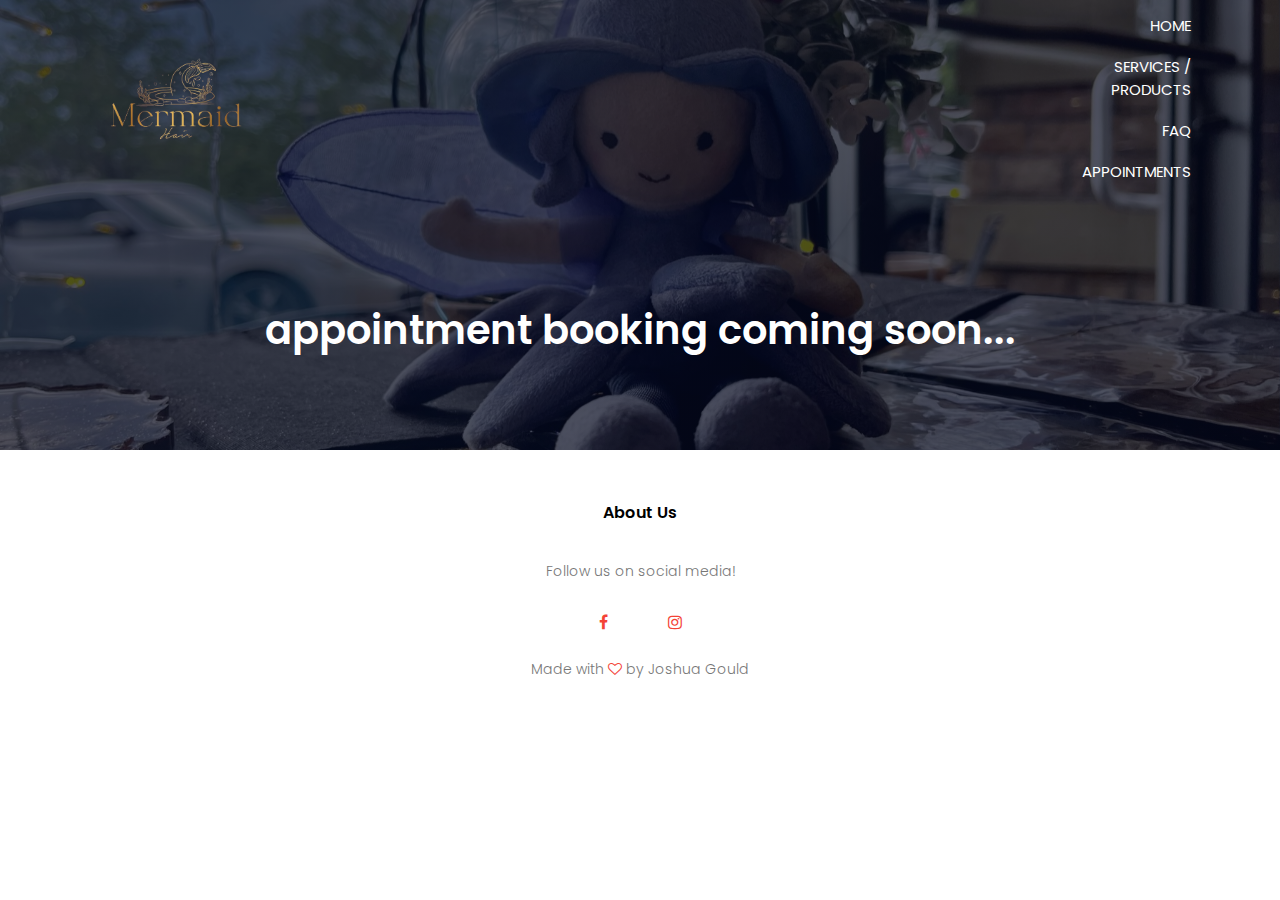
<file: appointments.html>
<html>
    <head>
        <meta name="viewport" content="with=device-width, initial-scale=1.0">
        <title>Mermaid Hair - Dive into the Enchantment</title>
        <link rel="stylesheet" href="style.css">
        <link rel="preconnect" href="https://fonts.googleapis.com">
<link rel="preconnect" href="https://fonts.gstatic.com" crossorigin>
<link href="https://fonts.googleapis.com/css2?family=Poppins:wght@200;300;400;600;700&display=swap" rel="stylesheet">
<link rel="stylesheet" href="https://cdnjs.cloudflare.com/ajax/libs/font-awesome/4.7.0/css/font-awesome.min.css">
    </head>
    <body>
        <section class="sub-header">
            <nav>
                <a href="index.html"><img src="images/logo.png"></a>
                <div class="nav-links" id="navLinks">
                    <i class="fa fa-xmark" onclick="hideMenu()"></i>
                    <ul>
                        <li><a href="index.html">HOME</a></li>
                        <li><a href="services.html">SERVICES / PRODUCTS</a></li>
                        <li><a href="faq.html">FAQ</a></li>
                        <li><a href="appointments.html">APPOINTMENTS</a></li>
                    </ul>
                </div>
                <i class="fa fa-bars" onclick="showMenu()"></i>
            </nav>
        <h1>appointment booking coming soon...</h1>   
        </section>

        <!-- footer -->
        <section class="footer">
            <h4>About Us</h4>
            <p>Follow us on social media!</p>
            <div class="icons">
                <i class="fa fa-facebook"></i>
                <i class="fa fa-x-twitter"></i>
                <i class="fa fa-instagram"></i>
            </div>
            <p>Made with <i class="fa fa-heart-o"></i> by Joshua Gould</p>
        </section>
        
        <!-- js for toggle menu -->    
        <script>
            var navLinks = document.getElementById("navLinks");
            function showMenu(){
                navLinks.style.right = "0"
            }
            function hideMenu(){
                navLinks.style.right = "-200px"
            }
        </script>
    </body>
</html>
</file>
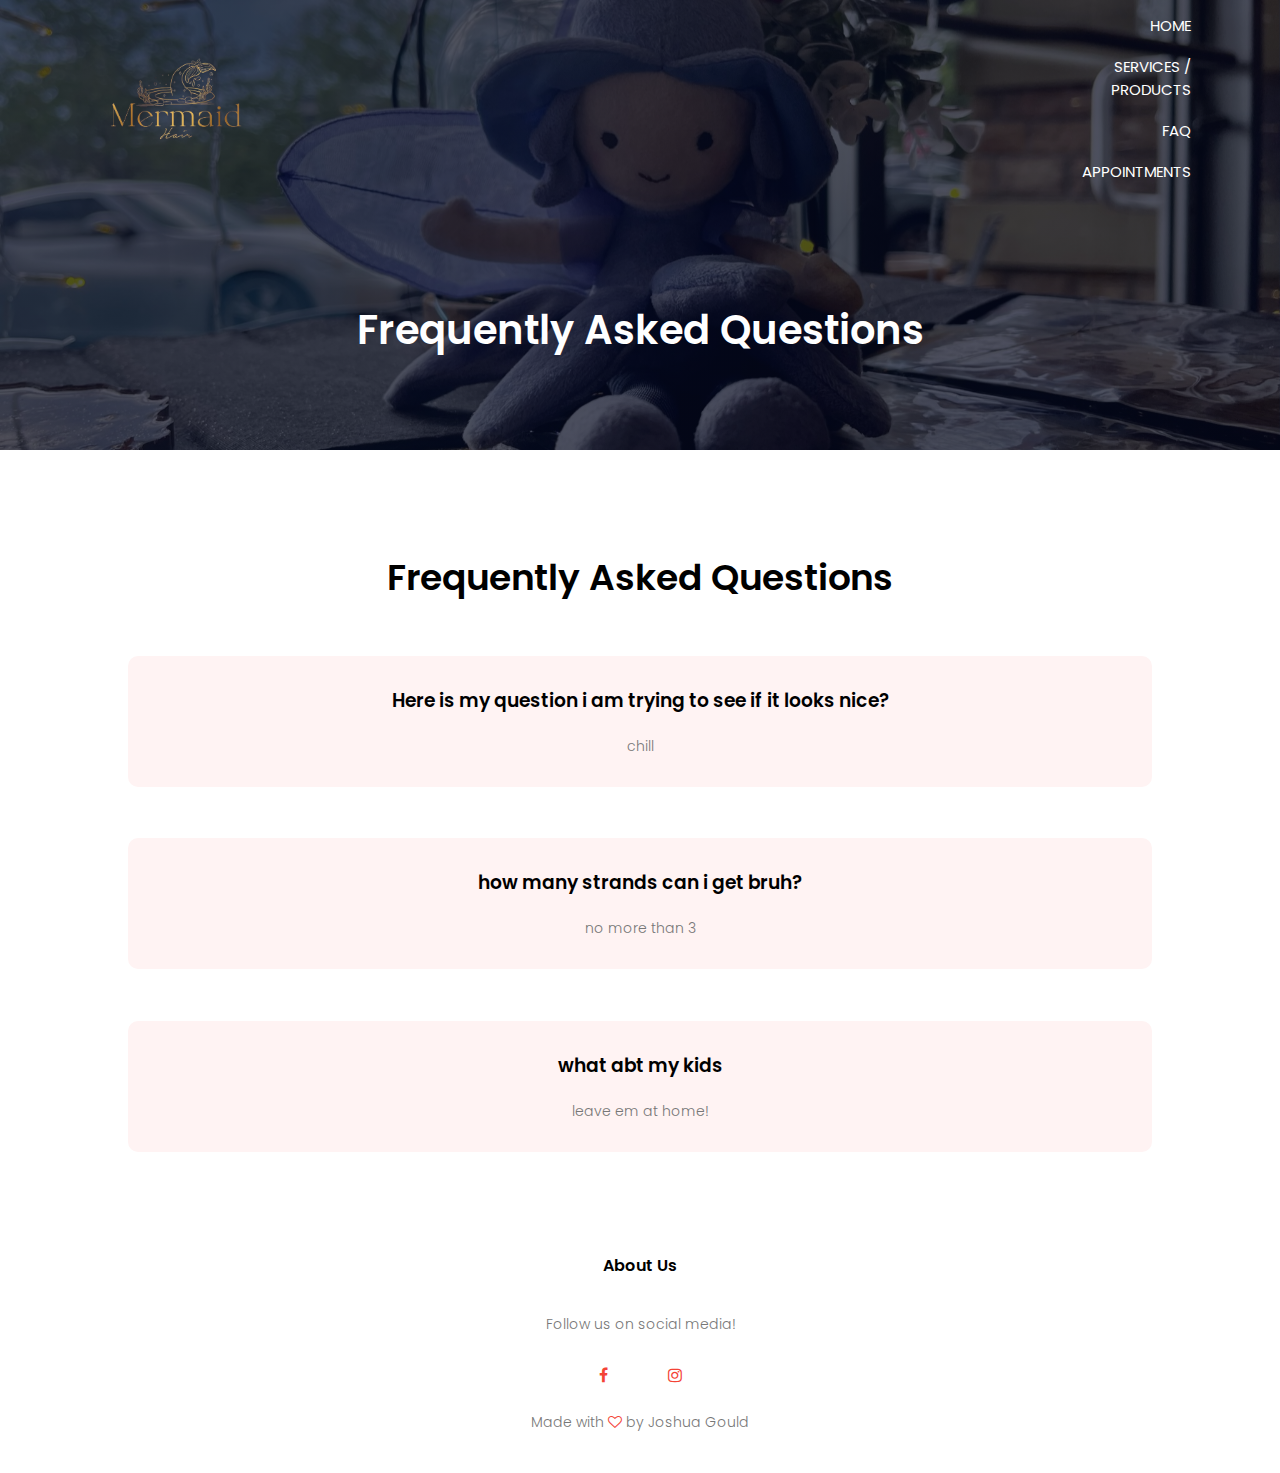
<file: faq.html>
<html>
    <head>
        <meta name="viewport" content="with=device-width, initial-scale=1.0">
        <title>Mermaid Hair - Dive into the Enchantment</title>
        <link rel="stylesheet" href="style.css">
        <link rel="preconnect" href="https://fonts.googleapis.com">
<link rel="preconnect" href="https://fonts.gstatic.com" crossorigin>
<link href="https://fonts.googleapis.com/css2?family=Poppins:wght@200;300;400;600;700&display=swap" rel="stylesheet">
<link rel="stylesheet" href="https://cdnjs.cloudflare.com/ajax/libs/font-awesome/4.7.0/css/font-awesome.min.css">
    </head>
    <body>
        <section class="sub-header">
            <nav>
                <a href="index.html"><img src="images/logo.png"></a>
                <div class="nav-links" id="navLinks">
                    <i class="fa fa-xmark" onclick="hideMenu()"></i>
                    <ul>
                        <li><a href="index.html">HOME</a></li>
                        <li><a href="services.html">SERVICES / PRODUCTS</a></li>
                        <li><a href="faq.html">FAQ</a></li>
                        <li><a href="appointments.html">APPOINTMENTS</a></li>
                    </ul>
                </div>
                <i class="fa fa-bars" onclick="showMenu()"></i>
            </nav>
        <h1>Frequently Asked Questions</h1>   
        </section>

        <!-- FAQ -->
        <div class="FAQ">
            <h1>Frequently Asked Questions</h1>
            <div class="column">
                <div class="FAQ-col">
                    <h3>Here is my question i am trying to see if it looks nice?</h3>
                    <p>chill </p>
                </div>
                <div class="FAQ-col">
                    <h3>how many strands can i get bruh?</h3>
                    <p>no more than 3</p>
                </div>
                <div class="FAQ-col">
                    <h3>what abt my kids</h3>
                    <p>leave em at home!</p>
                </div>
            </div>
        </div>
        
        <!-- footer -->
        <section class="footer">
            <h4>About Us</h4>
            <p>Follow us on social media!</p>
            <div class="icons">
                <i class="fa fa-facebook"></i>
                <i class="fa fa-x-twitter"></i>
                <i class="fa fa-instagram"></i>
            </div>
            <p>Made with <i class="fa fa-heart-o"></i> by Joshua Gould</p>
        </section>
        
        <!-- js for toggle menu -->    
        <script>
            var navLinks = document.getElementById("navLinks");
            function showMenu(){
                navLinks.style.right = "0"
            }
            function hideMenu(){
                navLinks.style.right = "-200px"
            }
        </script>
    </body>
</html>
</file>
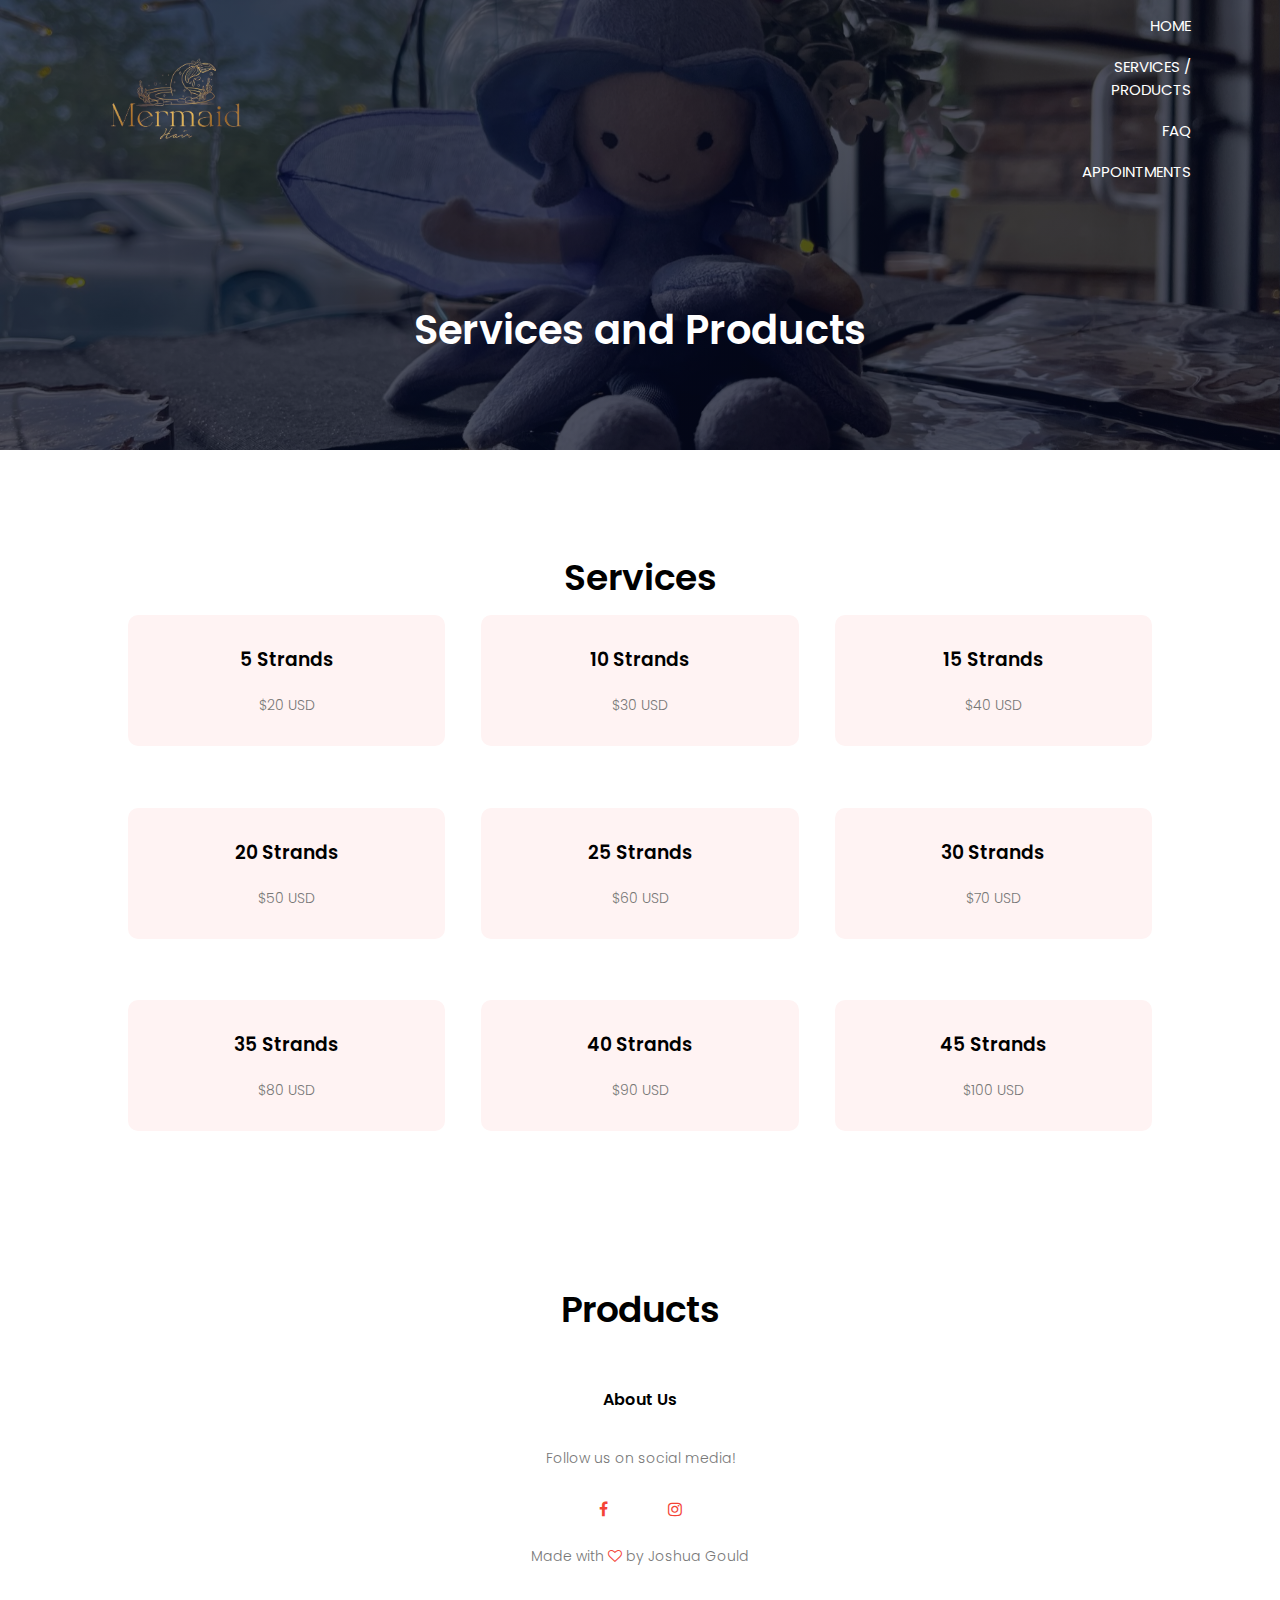
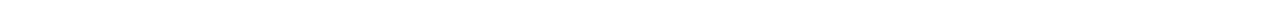
<file: services.html>
<html>
    <head>
        <meta name="viewport" content="with=device-width, initial-scale=1.0">
        <title>Mermaid Hair - Dive into the Enchantment</title>
        <link rel="stylesheet" href="style.css">
        <link rel="preconnect" href="https://fonts.googleapis.com">
<link rel="preconnect" href="https://fonts.gstatic.com" crossorigin>
<link href="https://fonts.googleapis.com/css2?family=Poppins:wght@200;300;400;600;700&display=swap" rel="stylesheet">
<link rel="stylesheet" href="https://cdnjs.cloudflare.com/ajax/libs/font-awesome/4.7.0/css/font-awesome.min.css">
    </head>
    <body>
        <section class="sub-header">
            <nav>
                <a href="index.html"><img src="images/logo.png"></a>
                <div class="nav-links" id="navLinks">
                    <i class="fa fa-xmark" onclick="hideMenu()"></i>
                    <ul>
                        <li><a href="index.html">HOME</a></li>
                        <li><a href="services.html">SERVICES / PRODUCTS</a></li>
                        <li><a href="faq.html">FAQ</a></li>
                        <li><a href="appointments.html">APPOINTMENTS</a></li>
                    </ul>
                </div>
                <i class="fa fa-bars" onclick="showMenu()"></i>
            </nav>
        <h1>Services and Products</h1>   
        </section>

        <!-- services -->
        <section class="services">
            <h1>Services</h1>
            <div class="row">
                <div class="services-col">
                    <h3>5 Strands</h3>     
                    <p>$20 USD</p>
                </div>
                <div class="services-col">
                    <h3>10 Strands</h3>     
                    <p>$30 USD</p>
                </div>   
                <div class="services-col">
                    <h3>15 Strands</h3>     
                    <p>$40 USD</p>
                </div>
            </div>
            <div class="row">
                <div class="services-col">
                    <h3>20 Strands</h3>     
                    <p>$50 USD</p>
                </div>
                <div class="services-col">
                    <h3>25 Strands</h3>     
                    <p>$60 USD</p>
                </div>
                <div class="services-col">
                    <h3>30 Strands</h3>     
                    <p>$70 USD</p>
                </div>
            </div>
            <div class="row">
                <div class="services-col">
                    <h3>35 Strands</h3>     
                    <p>$80 USD</p>
                </div>
                <div class="services-col">
                    <h3>40 Strands</h3>     
                    <p>$90 USD</p>
                </div>
                <div class="services-col">
                    <h3>45 Strands</h3>     
                    <p>$100 USD</p>
                </div>
            </div>
        </section>

        <!-- products -->
        <section class="products">
            <h1>Products</h1>
        </section>
        <!-- footer -->

        <section class="footer">
            <h4>About Us</h4>
            <p>Follow us on social media!</p>
            <div class="icons">
                <i class="fa fa-facebook"></i>
                <i class="fa fa-x-twitter"></i>
                <i class="fa fa-instagram"></i>
            </div>
            <p>Made with <i class="fa fa-heart-o"></i> by Joshua Gould</p>
        </section>

        <!-- js for toggle menu -->    
        <script>
            var navLinks = document.getElementById("navLinks");
            function showMenu(){
                navLinks.style.right = "0"
            }
            function hideMenu(){
                navLinks.style.right = "-200px"
            }
        </script>
    </body>
</html>
</file>
<file: style.css>
*{
    margin: 0;
    padding: 0;
    font-family: 'Poppins', sans-serif;
}

.header{
    min-height: 100vh;
    width: 100%;
    background-image: linear-gradient(rgba(4,9,30,0.7),rgba(4,9,30,0.7)),url(images/background.jpg);
    background-position: center;
    background-size: cover;
    position: relative;
}

nav{
    display: flex;
    padding: .5% 6%;
    justify-content: space-between;
    align-items: center;
}

nav img{
    width: 20%;
    height: auto;
}

.nav-links{
    flex: 1;
    text-align: right;
}

.nav-links ul li{
    list-style: none;
    display: inline-block;
    padding: 8px 12px;
    position: relative;
}

.nav-links ul li a{
    color: #fff;
    text-decoration: none;
    font-size: 15px;
}

.nav-links ul li::after{
    content: '';
    width: 0%;
    height: 2px;
    background: #f44336;
    display: block;
    margin: auto;
    transition: 0.5s;
}

.nav-links ul li:hover::after{
    width: 100%;
}

.text-box {
    width: 40%;
    color: #fff;
    position: absolute;
    top: 50%;
    left: 50%;
    transform: translate(-50%, -50%);
    text-align: center;
    flex-basis: 31%;
}

.text-box h1{
    font-size: 62px;
}

.text-box h3{
    font-size: 20px;
    font-weight: 600;
    
}

.text-box p{
    margin: 10px 0 30px;
    font-size: 15px;
    color: #fff;
}

.hero-btn{
    display: inline-block;
    text-decoration: none;
    color: #fff;
    border: 1px solid #fff;
    padding: 12px 34px;
    font-size: 13px;
    background: transparent;
    position: relative;
    cursor: pointer;
}

.hero-btn:hover{
    border: 1px solid #f44336;
    background: #f44336;
    transition: 1s;
}

nav .fa{
    display: none;
}



/*-- who i am --*/

.aboutme{
    width: 80%;
    margin: auto;
    text-align: center;
    padding-top: 50px;
}

.aboutme-col{
    flex-basis: 32%;
    border-radius: 10px;
    margin-bottom: 30px;
    position: relative;
    overflow: hidden;
}

.aboutme-col img{
    width: 100%;
    display: block;
}

.layer{
    background: transparent;
    height: 100%;
    width: 100%;
    position: absolute;
    top: 0;
    left: 0;
    transition: 0.5s;
}

.layer:hover{
    background: rgba(226,0,0,0.7);
}

.layer h3{
    width: 100%;
    font-weight: 500;
    color: #fff;
    font-size: 26px;
    bottom: 0;
    left: 50%;
    transform: translateX(-50%);
    position: absolute;
    opacity: 0;
    transition: .5s;
}

.layer:hover h3{
    bottom: 49%;
    opacity: 1;
}

/*-- FAQ --*/
.FAQ{
    width:80%;
    margin: auto;
    text-align: center;
    padding-top: 100px;
}

h1 {
    font-size: 36px;
    font-weight: 600;
}

p{
    color: #777;
    font-size: 14px;
    font-weight: 300;
    line-height: 22px;
    padding: 10px;
}

.column{
    margin-top: 5%;
    justify-content: space-between;
}

.FAQ-col{
    flex-basis: 31%;
    background: #fff3f3;
    border-radius: 10px;
    margin-bottom: 5%;
    padding: 20px 12px;
    box-sizing: border-box;
    transition: .5s;
}

h3{
    text-align: center;
    font-weight: 600;
    margin: 10px 0;
}

.FAQ-col:hover{
    box-shadow: 0 0 20px 0px rgba(0,0,0,0.2);
}

/* -- testimonials --*/
.testimonial{
    width: 80%;
    margin: auto;
    padding-top: 100px;
    text-align: center;
}

.testimonial-col{
    flex-basis: 44%;
    border-radius: 10px;
    margin-bottom: 5%;
    text-align: left;
    background: #fff3f3;
    padding: 25px;
    cursor: pointer;
    display: flex;
}

.testimonial-col img{
    height: 40px;
    margin-left: 5px;
    margin-right: 30px;
    border-radius: 50%;
}

.testimonial-col p{
    padding: 0;
}

.testimonial-col h3{
    margin-top: 15px;
    text-align: left;
}

.testimonial-col .fa{
    color:#f44336
}

/* -- footer --*/
.footer{
    width: 100%;
    text-align: center;
    padding: 30px 0;
}

.footer h4{
    margin-bottom: 25px;
    margin-top: 20px;
    font-weight: 600;
}

.icons .fa{
    color: #f44336;
    margin: 0 13px;
    cursor: pointer;
    padding: 18px 0;
}

.fa-heart-o{
    color: #f44336;
}

/* -- services page --*/

/* -- subheader -- */ 

.sub-header{
    height: 50vh;
    width: 100%;
    background-image: linear-gradient(rgba(4,9,30,0.7),rgba(4,9,30,0.7)),url(images/background2.JPG);
    background-position: center;
    background-size: cover;
}

.sub-header h1{
    margin-top: 100px;
    text-align: center;
    font-size: 40px;
    color: #fff;
}

/* -- services -- */ 
.services{
    width:80%;
    margin: auto;
    text-align: center;
    padding-top: 100px;
}

.row{
    margin-top: 1%;
    display: flex;
    justify-content: space-between;
}

.services-col{
    flex-basis: 31%;
    background: #fff3f3;
    border-radius: 10px;
    margin-bottom: 5%;
    padding: 20px 12px;
    box-sizing: border-box;
    transition: .5s;
}

h3{
    text-align: center;
    font-weight: 600;
    margin: 10px 0;
}

.services-col:hover{
    box-shadow: 0 0 20px 0px rgba(0,0,0,0.2);
}

/* -- products -- */ 

.products {
    width:80%;
    margin: auto;
    text-align: center;
    padding-top: 100px;
}

/* -- for phones -- */
@media(max-width: 700px){
    .text-box h1{
        font-size: 20px;
    }
    .nav-links ul li{
        display: block;
    }
    .nav-links{
        position: absolute;
        background: #f44336;
        height: 100vh;
        width: 200px;
        top: 0;
        right: -200px;
        text-align: left;
        z-index: 2;
        transition: 1s;
    }
    nav .fa{
        display: block;
        color: #fff;
        margin: 10px;
        font-size: 22px;
        cursor: pointer;
    }
    .nav-links ul{
        padding: 30px;
    }

    .row{
        flex-direction: column;
    }

    .testimonial-col img{
        margin-left: 0px;
        margin-right: 15px;
    }
}
</file>
